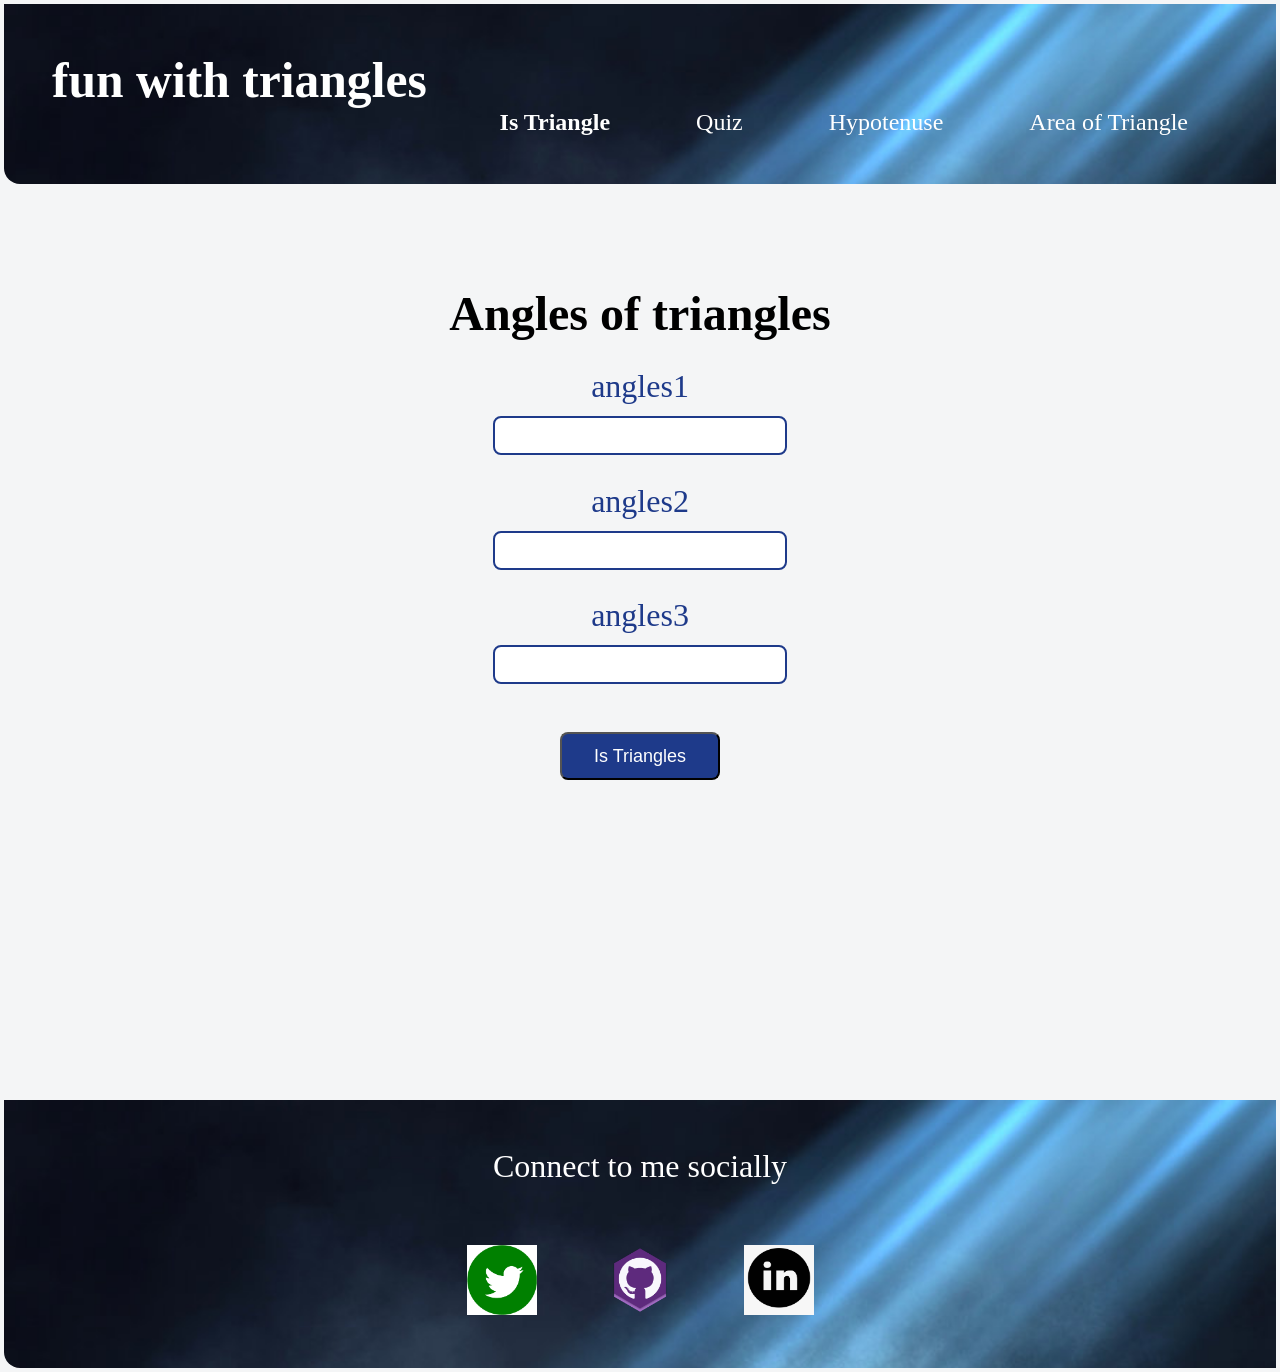
<file: index.html>
<!DOCTYPE html>
<html lang="en">
<head>
    <meta charset="UTF-8">
    <meta http-equiv="X-UA-Compatible" content="IE=edge">
    <meta name="viewport" content="width=device-width, initial-scale=1.0">
    <title>Fun with Triangles</title>
    <link rel="stylesheet" href="styleAll.css">
</head>
<body >
    <nav class="navigation container">
        <div class="nav-brand">fun with triangles</div>
        <ul class="list-non-bullet nav-pills">

            <li class="list-item-inline">
                <a class="link link-active" href="Istriangle.html">Is Triangle</a>
            </li>

            <li class="list-item-inline">
                <a class="link" href="Quize.html">Quiz</a>
            </li>
            <li class="list-item-inline">
                <a class="link" href="Hypotuens.html">Hypotenuse</a>

            </li>



            <li class="list-item-inline">
                <a class="link" href="AreaOFangle.html">Area of Triangle</a>

            </li>
        </ul>
    </nav>
    <main class="calculate-area-main">
    <form id="calculate-area">
    
    <!-- <img class="triangle-img" src="photos/Triangle.gif"> -->
    <h1>Angles of triangles</h1>



    <label class="side">
        <p>angles1</p>
        <input class="angles-input" type="number"></input>
    </label>
    <label class="side">
        <p>angles2</p>

    <input class="angles-input" type="number"></input>
</label>
    <label class="side">
        <p>angles3</p>
  
    <input class="angles-input" type="number"></input>
</label>
   
</form>
    <button id="angles-btn" class="button">Is Triangles</button>
    <div id="output" class="Output"></div>
</main>

<footer>
    <div class="footer-header">Connect to me socially</div>
    <ul class="footer-list">


        <a class='link' href="https://twitter.com/SubhashiniMaur2" target="_blank">
            <img src="images.png" alt="twitter">
        </a>



        <a class='link' href="https://github.com/subhashini-maurya" target="_blank">
            <img src="ttt.png" alt="github">
        </a>



        <a class='link' href="https://www.linkedin.com/in/subhashini-maurya-262949227/" target="_blank">
            <img src="88.png" alt="linkedin">
        </a>


    </ul>

</footer>


   <script src="isangle.js"></script>

    
</body>
</html>
</file>
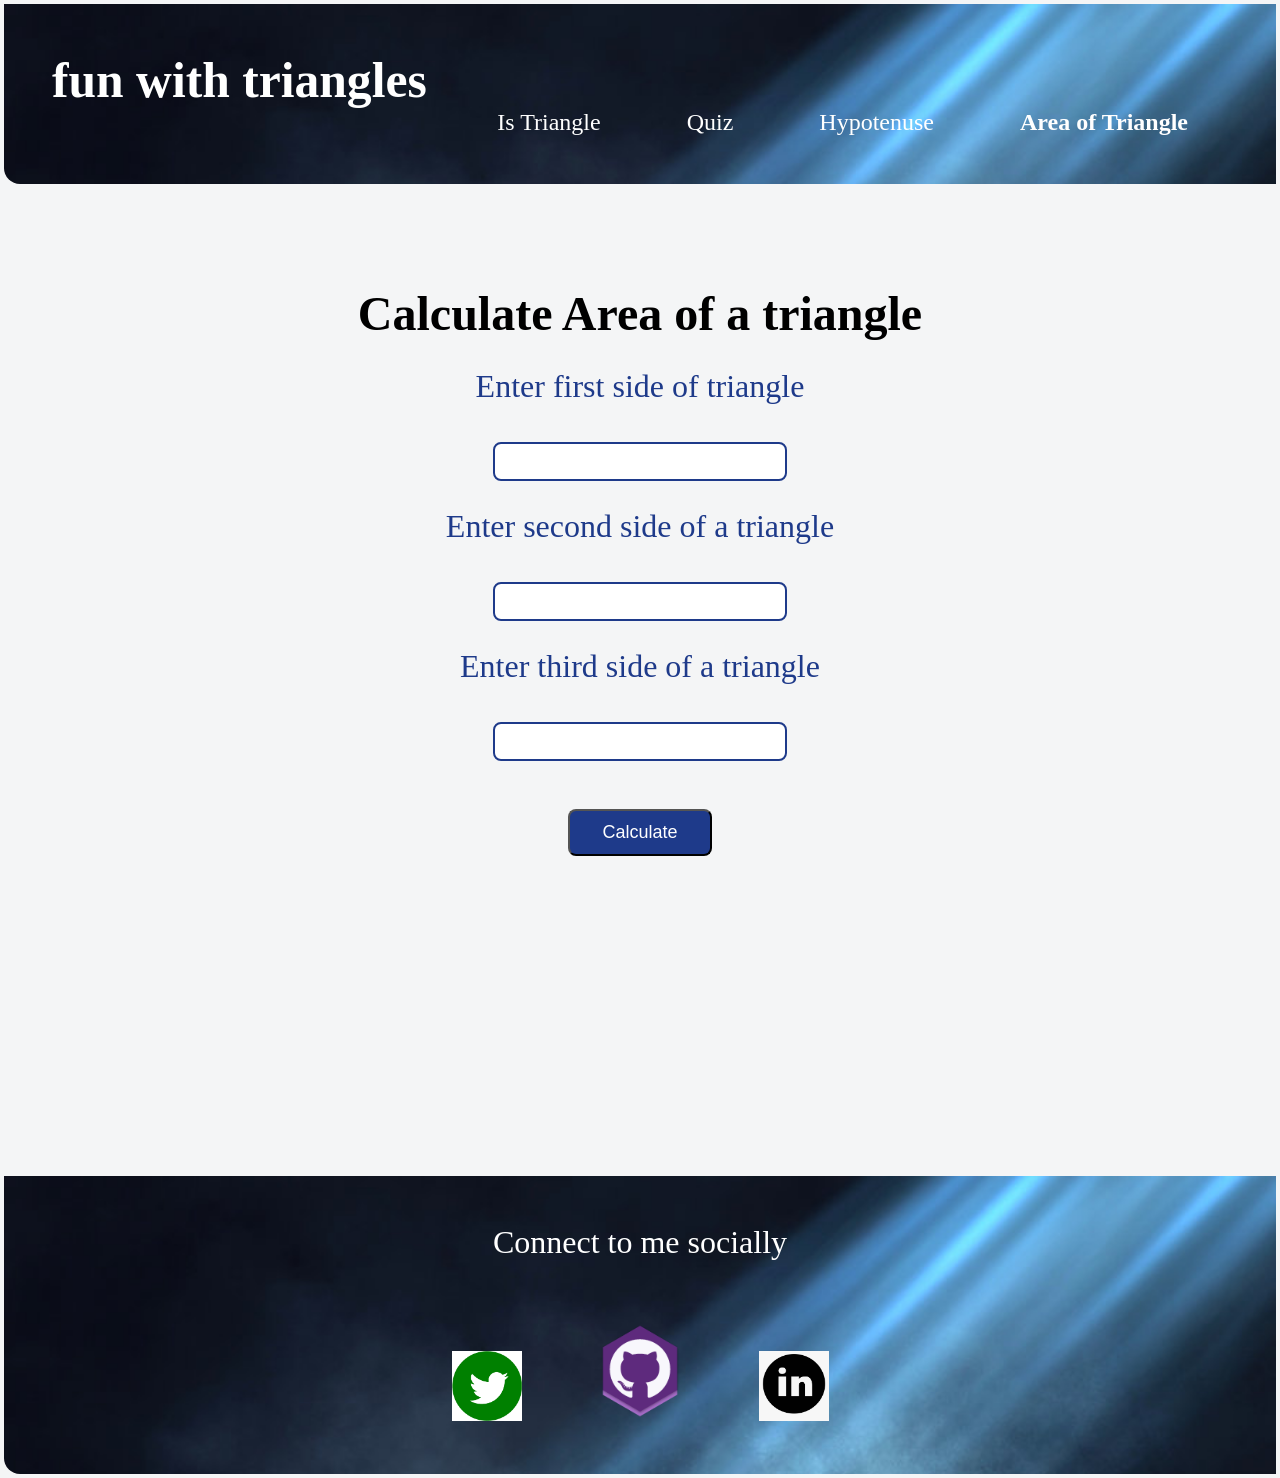
<file: AreaOFangle.html>
<!DOCTYPE html>
<html lang="en">

<head>
    <meta charset="UTF-8">
    <meta http-equiv="X-UA-Compatible" content="IE=edge">
    <meta name="viewport" content="width=device-width, initial-scale=1.0">
    <title>Calculate Area of a triangle</title>
    <link rel="stylesheet" href="styleAll.css">
</head>

<body >
    <nav class="navigation container">
        <div class="nav-brand">fun with triangles</div>
        <ul class="list-non-bullet nav-pills">

            <li class="list-item-inline">
                <a class="link" href="Istriangle.html">Is Triangle</a>
            </li>

            <li class="list-item-inline">
                <a class="link" href="Quize.html">Quiz</a>
            </li>
            <li class="list-item-inline">
                <a class="link" href="Hypotuens.html">Hypotenuse</a>

            </li>



            <li class="list-item-inline">
                <a class="link link-active" href="AreaOFangle.html">Area of Triangle</a>

            </li>
        </ul>
    </nav>
    <main class="calculate-area-main">
        <form id="calculate-area">
            <h1>Calculate Area of a triangle</h1>

            <label class="side">
                <p>Enter first side of triangle</p>
                <input class="side-of-triangle" />
            </label>

            <label class="side">
                <p>Enter second side of a triangle</p>
                <input class="side-of-triangle" />
            </label>

            <label class="side">
                <p>Enter third side of a triangle</p>
                <input class="side-of-triangle" />
            </label>
            

           
        
   

   
    
    </form>
    <button id="calculate-btn" class="button">Calculate</button>
    <div id="output" class="Output"></div>
   
</main>
   



<footer>
    <div class="footer-header">Connect to me socially</div>
    <ul class="footer-list">


        <a class='link' href="https://twitter.com/SubhashiniMaur2" target="_blank">
            <img src="images.png" alt="twitter">
        </a>



        <a class='link' href="https://github.com/subhashini-maurya" target="_blank">
            <img class="rrr" src="ttt.png" alt="github">
        </a>



        <a class='link' href="https://www.linkedin.com/in/subhashini-maurya-262949227/" target="_blank">
            <img src="88.png" alt="linkedin">
        </a>


    </ul>

</footer>
   
    <script src="areaOfangle.js"></script>
</body>

</html>
</file>
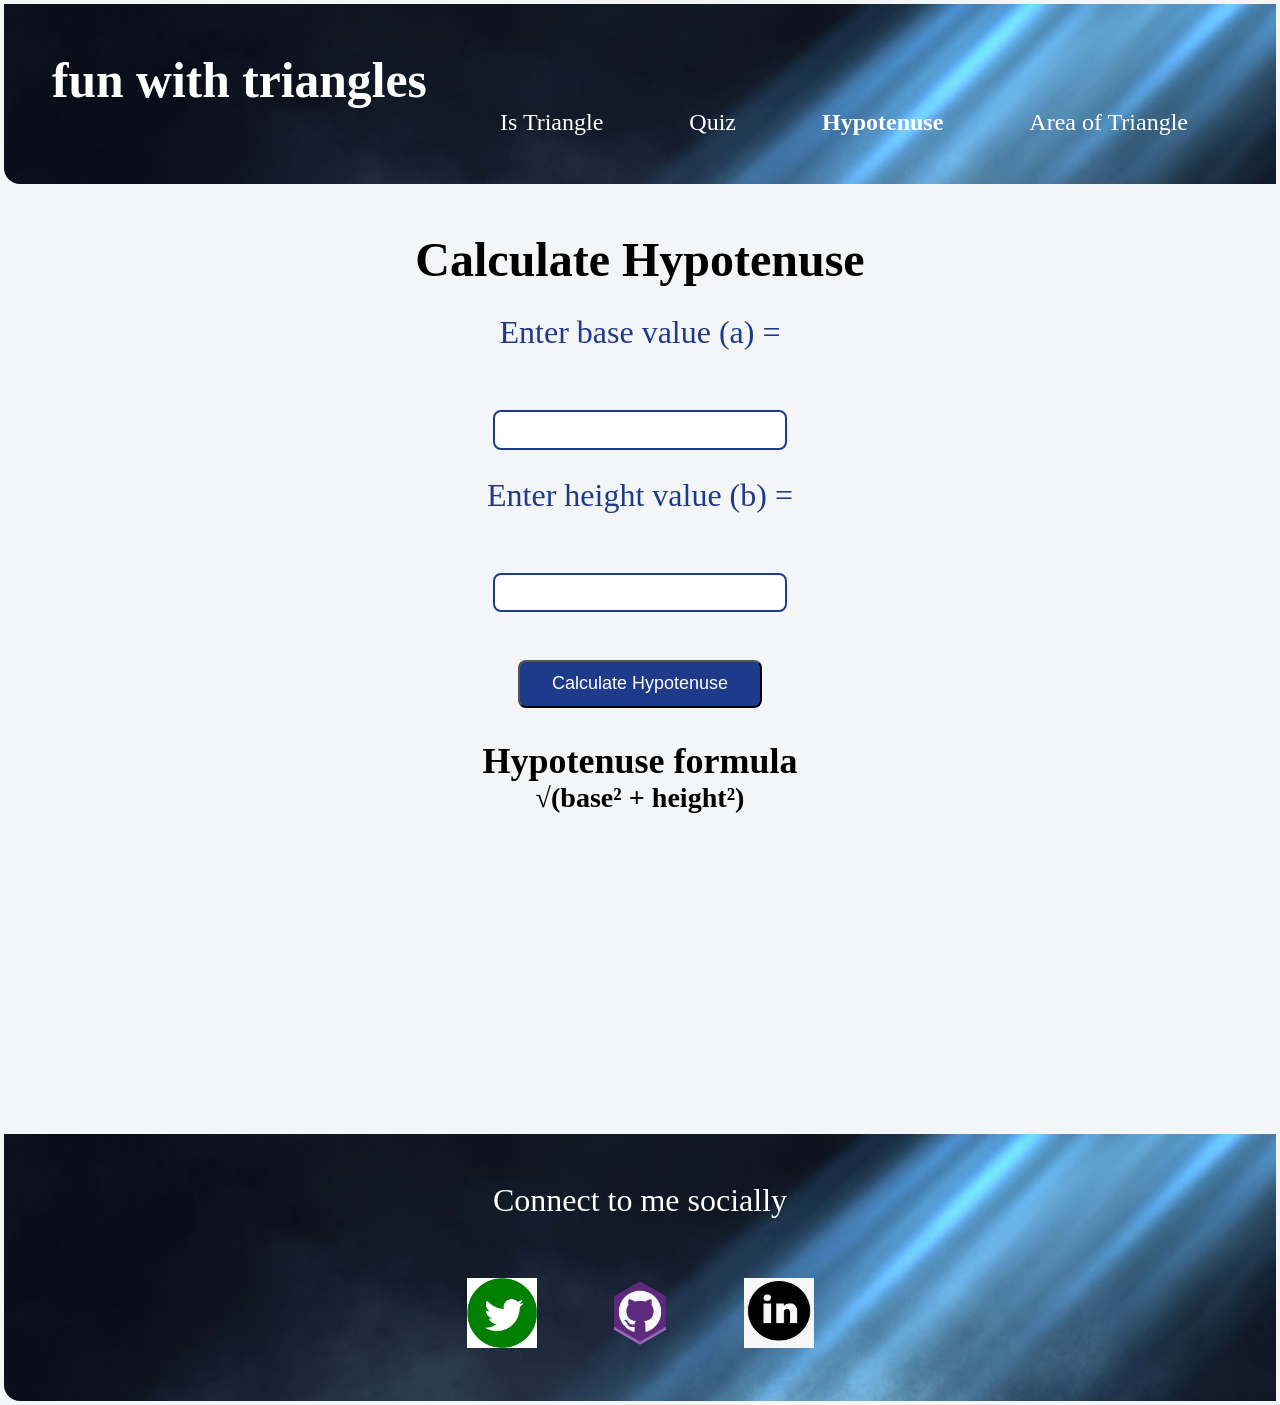
<file: Hypotuens.html>
<!DOCTYPE html>
<html lang="en">
<head>
    <meta charset="UTF-8">
    <meta http-equiv="X-UA-Compatible" content="IE=edge">
    <meta name="viewport" content="width=device-width, initial-scale=1.0">
    <title>Calculate Hypotenuse</title>
    <link rel="stylesheet" href="styleAll.css">
</head>
<body>
    
        <nav class="navigation container">
            <div class="nav-brand">fun with triangles</div>
            <ul class="list-non-bullet nav-pills">
    
                <li class="list-item-inline">
                    <a class="link" href="Istriangle.html">Is Triangle</a>
                </li>
    
                <li class="list-item-inline">
                    <a class="link" href="Quize.html">Quiz</a>
                </li>
                <li class="list-item-inline">
                    <a class="link link-active" href="Hypotuens.html">Hypotenuse</a>
    
                </li>
    
    
    
                <li class="list-item-inline">
                    <a class="link" href="AreaOFangle.html">Area of Triangle</a>
    
                </li>
            </ul>
        </nav>
    
    <h1>Calculate Hypotenuse</h1>
    <label>
        <p>Enter base value (a) =</p>
    
    <input type="number " class="side-input"/>
    </label>
    <label>
        <p>Enter height value (b) =</p>
        
    <input type="number" class="side-input"/>

    </label>

    <button id="Calculate-btn" class="button">Calculate Hypotenuse</button>
    <h2>Hypotenuse formula</h2>
    <h3>√(base² + height²)</h3>
    <div id="output" class="Output"></div>




<footer>
    <div class="footer-header">Connect to me socially</div>
    <ul class="footer-list">


        <a class='link' href="https://twitter.com/SubhashiniMaur2" target="_blank">
            <img src="images.png" alt="twitter">
        </a>



        <a class='link' href="https://github.com/subhashini-maurya" target="_blank">
            <img src="ttt.png" alt="github">
        </a>



        <a class='link' href="https://www.linkedin.com/in/subhashini-maurya-262949227/" target="_blank">
            <img src="88.png" alt="linkedin">
        </a>


    </ul>

</footer>
    
    <script src="hypotenuse.js"></script>
</body>
</html>
</file>
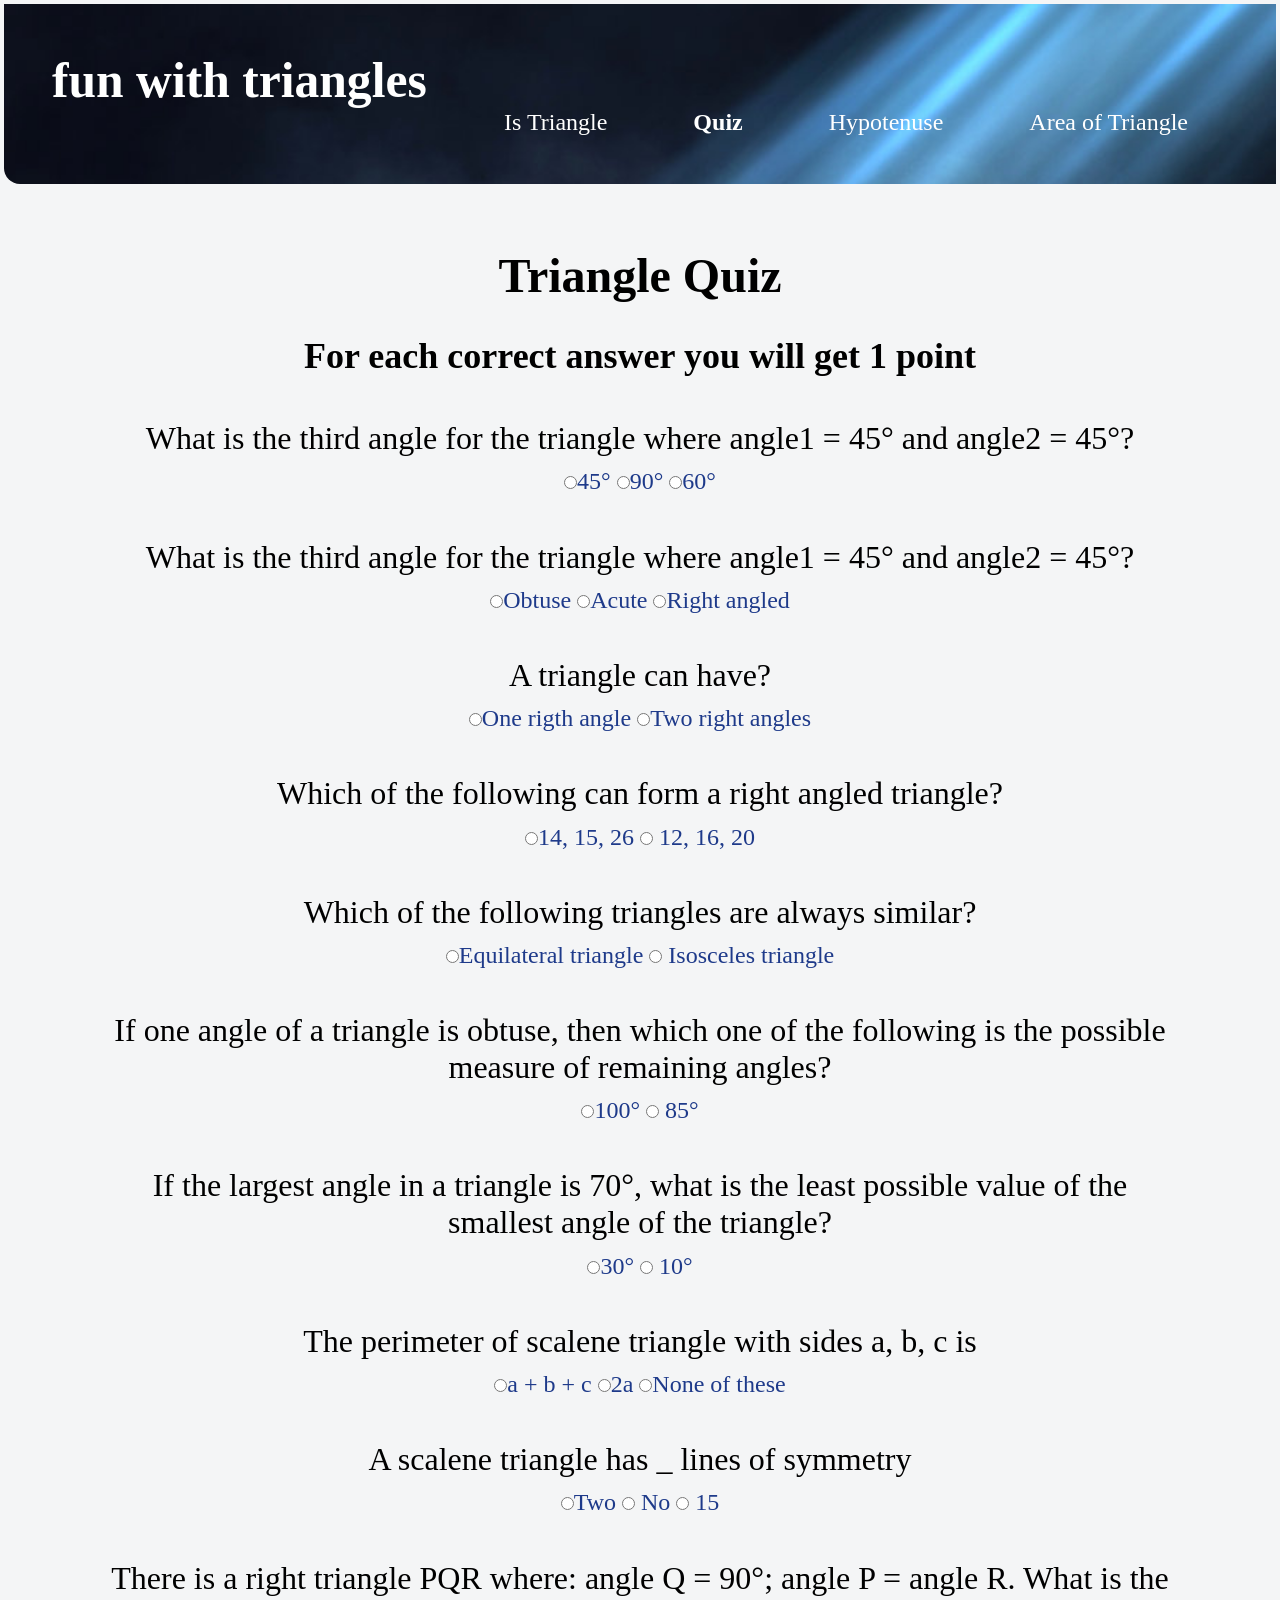
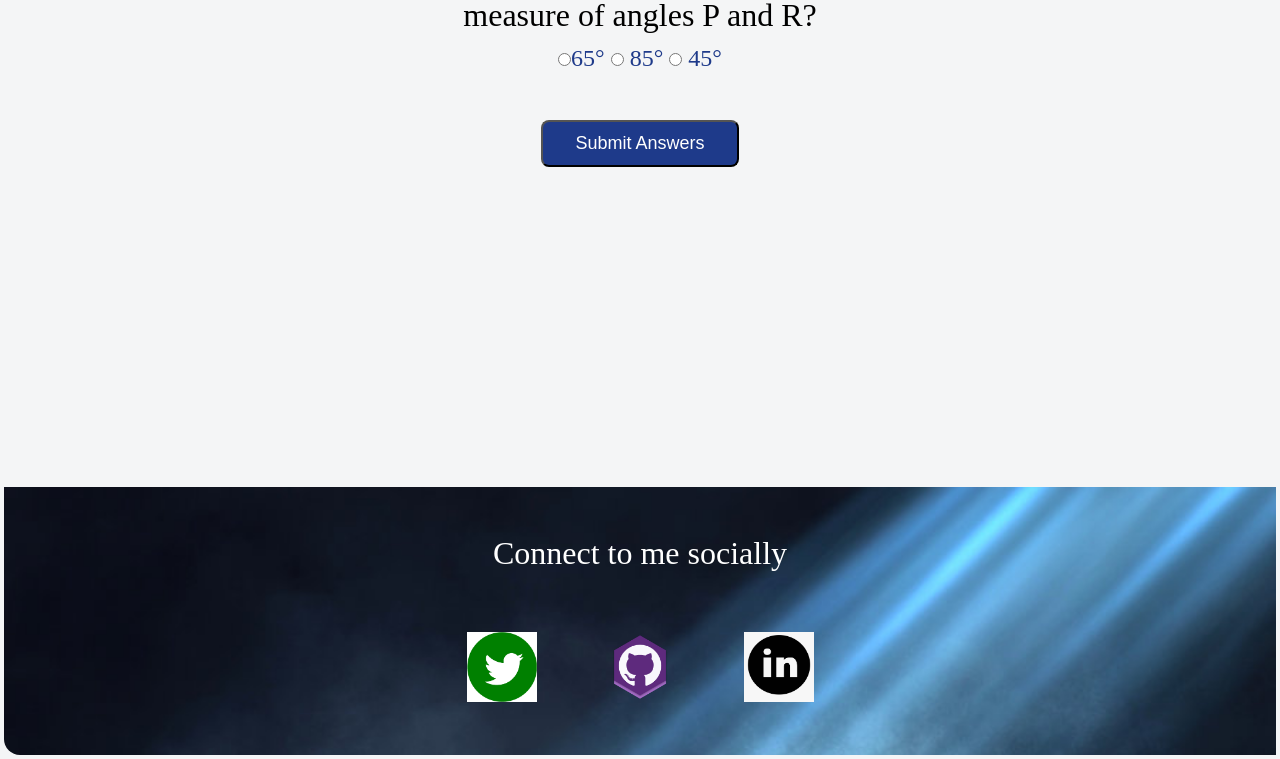
<file: Quize.html>
<!DOCTYPE html>
<html lang="en">

<head>
    <meta charset="UTF-8">
    <meta http-equiv="X-UA-Compatible" content="IE=edge">
    <meta name="viewport" content="width=device-width, initial-scale=1.0">
    <title>Triangle Quiz</title>
    <link rel="stylesheet" href="styleAll.css">
</head>

<body>

    <nav class="navigation container">
        <div class="nav-brand">fun with triangles</div>
        <ul class="list-non-bullet nav-pills">

            <li class="list-item-inline">
                <a class="link" href="Istriangle.html">Is Triangle</a>
            </li>

            <li class="list-item-inline">
                <a class="link link-active" href="Quize.html">Quiz</a>
            </li>
            <li class="list-item-inline">
                <a class="link" href="Hypotuens.html">Hypotenuse</a>

            </li>



            <li class="list-item-inline">
                <a class="link" href="AreaOFangle.html">Area of Triangle</a>

            </li>
        </ul>
    </nav>
    <main class="main">

    <h1>Triangle Quiz</h1>
    <h2>For each correct answer you will get 1 point</h2>
    <form class="quiz-form">
        <div class="question-container">
            <p class="pp"> What is the third angle for the triangle where angle1 = 45° and angle2 = 45°? </p>
            <label><input type="radio" name="question1" value="45°" />45°</label>
            <label><input type="radio" name="question1" value="90°" />90°</label>
            <label><input type="radio" name="question1" value="60°" />60°</label>
        </div>

        <div class="question-container">
            <p class="pp"> What is the third angle for the triangle where angle1 = 45° and angle2 = 45°? </p>
            <label><input type="radio" name="question2" value="Obtuse" />Obtuse</label>
            <label><input type="radio" name="question2" value="Acute" />Acute</label>
            <label><input type="radio" name="question2" value="Right angled" />Right angled</label>
        </div>
        <div class="question-container">
            <p class="pp"> A triangle can have? </p>
            <label><input type="radio" name="question3" value="One rigth angle" />One rigth angle</label>
            <label><input type="radio" name="question3" value="Two right angles" />Two right angles</label>
        </div>

        <div class="question-container">
            <p class="pp"> Which of the following can form a right angled triangle? </p>
            <label><input type="radio" name="question4" value="14, 15, 26" />14, 15, 26</label>
            <label><input type="radio" name="question4" value="12, 16, 20" /> 12, 16, 20</label>

        </div>
        <div class="question-container">
            <p class="pp"> Which of the following triangles are always similar? </p>
            <label><input type="radio" name="question5" value="Equilateral triangle" />Equilateral triangle</label>
            <label><input type="radio" name="question5" value="Isosceles triangle" /> Isosceles triangle</label>
        </div>
        <div class="question-container">
            <p class="pp"> If one angle of a triangle is obtuse, then which one of the following is the possible measure of
                remaining angles? </p>
            <label><input type="radio" name="question6" value="100°" />100°</label>
            <label><input type="radio" name="question6" value="85°" /> 85°</label>

        </div>
        <div class="question-container">
            <p class="pp">  If the largest angle in a triangle is 70°, what is the least possible value of the smallest angle of the triangle?  </p>
            <label><input type="radio" name="question7" value="30°" />30° </label>
            <label><input type="radio" name="question7" value="10°" /> 10°</label>

        </div>
        <div class="question-container">
            <p class="pp"> The perimeter of scalene triangle with sides a, b, c is </p>
            <label><input type="radio" name="question8" value="a + b + c" />a + b + c</label>
            <label><input type="radio" name="question8" value="2a"/>2a</label>
            <label><input type="radio" name="question8" value="None of these" />None of these </label>
        </div>


        <div class="question-container">
            <p class="pp"> A scalene triangle has _ lines of symmetry </p>
            <label><input type="radio" name="question9" value="Two" />Two</label>
            <label><input type="radio" name="question9" value="No" /> No</label>
            <label><input type="radio" name="question9" value="15" /> 15</label>

        </div>



        <div class="question-container">
            <p class="pp"> There is a right triangle PQR where: angle Q = 90°; angle P = angle R. What is the measure of angles P
                and R? </p>
            <label><input type="radio" name="question10" value="65°" />65°</label>
            <label><input type="radio" name="question10" value="85°" /> 85°</label>
            <label><input type="radio" name="question10" value="45°" /> 45°</label>
        </div>
    </form>
    <button id="submit-answers-btn" class="button">Submit Answers</button>
    <div id="output" class="Output"></div>
    </main>




<footer>
    <div class="footer-header">Connect to me socially</div>
    <ul class="footer-list">


        <a class='link' href="https://twitter.com/SubhashiniMaur2" target="_blank">
            <img src="images.png" alt="twitter">
        </a>



        <a class='link' href="https://github.com/subhashini-maurya" target="_blank">
            <img src="ttt.png" alt="github">
        </a>



        <a class='link' href="https://www.linkedin.com/in/subhashini-maurya-262949227/" target="_blank">
            <img src="88.png" alt="linkedin">
        </a>


    </ul>

</footer>





    <script src="quize.js"></script>
</body>

</html>
</file>
<file: styleAll.css>
*{
    margin: 0%;
    padding: 0%;
}
:root {
    --primary-coloer:#1E3A8A;
    --off-white: hsla(220, 14%, 96%, 0.898);
    --dark-gray: #6B7280;
}


body {
    background-color:var(--dark-gray);
    /* font-family: cursive; */
    margin: 4px;
    box-sizing: border-box;
    background-color: var(--off-white);
    font-size: 150%;
   
}


.OutputShow{
   color: white;
   font-size: xx-large;
   font: bold;
}




.link {
    box-sizing: border-box;
    text-decoration: none;
    padding: 0.4rem 2rem;

}



.list-item-inline {
    display: inline;
    padding: 1rem 0.5rem;
}


/* navigation */

.navigation {

    color: white;
    padding: 3rem;
    border-bottom-left-radius: 1rem;

}

.navigation .nav-brand {
    font-weight: bold;
    font-size: 3.1rem;
    font-family: "Megrim", cursive;
}


.navigation .nav-pills {
    text-align: right;

}

/* about home ke text ka coloer change karne ke liye */
.navigation .link {
    color: white;
}


.navigation .link-active {
    font-weight: bold;
    font-size: x-large;
}



.main {
    margin: 4rem;
    text-align: center;
}

 /* Angles of triangles */ 
.angles-input {
   font-size: 14px;
   outline: #fff;
   padding: 0.6rem 1rem;
   margin: 1rem;
   border: 2px solid var(--primary-coloer);
   border-radius: 0.5rem;
   width: 100%;
   max-width: 258px;
   margin: auto;
   margin-bottom: 0%;
   /* margin-top: 3rem; */

} 

.rrr{
    height: 100px;
    width: 100px;
}

a,
img {
    height: 70px;
    width: 70px;
    margin-top: 1px;

    
}


.footer-header{
   color:white;
   font-size: xx-large;
   margin-bottom: 5%;

}
footer {
   margin-top: 10rem;
   text-align: center;
   position: absolute;
   bottom: 0;
   left: 0;
   right: 0;
   background-origin: padding-box;
   color: wheat;
   font-size: large;
   margin-top: 20rem;
   padding: 3rem;
   border-bottom-left-radius: 1rem;
   background-image: url(66.jpg);
   background-size: 100%;
   background-repeat: no-repeat;
   background-size: cover; 
   position: relative; 
   overflow-y: auto; 

}

nav{
   background-image: url(66.jpg);
   background-size: 100%;
   background-repeat: no-repeat;
   background-size: cover; 
   position: relative; 
   overflow-y: auto; 
  


}
/* Hypotenuse */
h1 {
    text-align: center;
    margin-top: 3rem;
}

.side-input {
    font-size: 14px;
    outline: #fff;
    padding: 0.6rem 1rem;
    margin: 1rem;
    border: 2px solid var(--primary-coloer);
    border-radius: 0.5rem;
    width: 100%;
    max-width: 258px;
    margin: auto;
    display: flex;
    margin-top: 3rem;
}

h2 {
    text-align: center;
    margin-top: 2rem;
}

.Output {
    text-align: center;
    margin-top: 1rem;
}


h3 {
    text-align: center;
}
/* Area of a triangle */
.side-of-triangle {

    font-size: 14px;
    outline: #fff;
    padding: 0.6rem 1rem;
    margin: 1rem;
    border: 2px solid var(--primary-coloer);
    border-radius: 0.5rem;
    width: 100%;
    max-width: 258px;
    margin: auto;
    margin-bottom: 0%;
    margin-top: 2%;

}
.pp{
    margin-top: 2rem;
    color: black;
}
label{
    font-size: x-large;
    margin-top: 5rem;
    color:var(--primary-coloer);
}

p {
    font-size: xx-large;
    color: var(--primary-coloer);
    text-align: center;
    margin-top: 1rem;
    padding: 0.7rem 2rem;
}

.calculate-area-main {
    text-align: center;
    margin-top: 8%;
}

.button {
    background-color: var(--primary-coloer);
    color: white;
    padding: 0.7rem 2rem;
    border-radius: 0.5rem;
    font-size: large;
    cursor: pointer;
    outline: #fff;
    margin: 1rem auto;
    display: flex;
    margin-top: 3rem;

}

/* All output */
.Output {
    font-size: xx-large;
    font: bolder;
    margin-top: 2rem;
    font-family: 'kalam', cursive;
    color: blue;
}


link .link-active{
   font-size: bold;

   
}
.side{
    margin-top: 5%;
}
</file>
